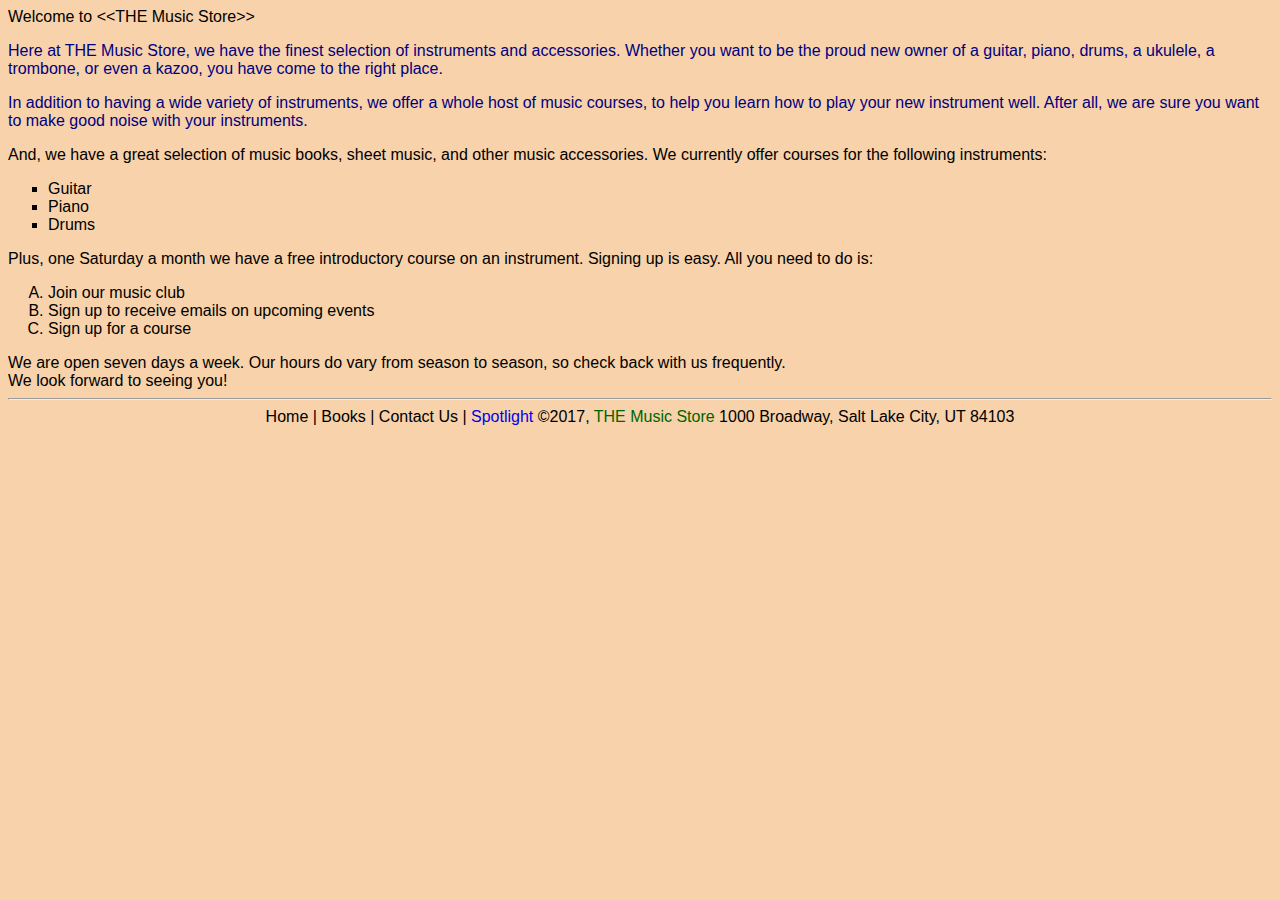
<file: Domain 6/index.html>
﻿<!DOCTYPE html>
<html>
<head>
    <meta charset="utf-8" />
    <title>THE Music Store</title>
    <link rel="stylesheet" type="text/css" href="main.css" />
</head>
<body>
    Welcome to &lt;&lt;THE Music Store&gt;&gt;

    <!-- Main text goes here -->
    <p>
        Here at THE Music Store,
        we have the finest selection of instruments and accessories.
        Whether you want to be the proud new owner of a guitar,
        piano, drums, a ukulele, a trombone, or even a kazoo,
        you have come to the right place.
    </p>

    <p>
        In addition to having a wide variety of instruments,
        we offer a whole host of music courses,
        to help you learn how to play your new instrument well.
        After all, we are sure you want to make good noise with
        your instruments.
    </p>

    And, we have a great selection of music books,
    sheet music, and other music accessories.

    We currently offer courses for the following instruments:
    <ul style="list-style-type:square">
        <li>Guitar</li>
        <li>Piano</li>
        <li>Drums</li>
    </ul>


    Plus, one Saturday a month we have a free introductory course on an instrument. Signing up is easy. All you need to do is:
    <ol style="list-style-type:upper-alpha">
        <li>Join our music club</li>
        <li>Sign up to receive emails on upcoming events</li>
        <li>Sign up for a course</li>
    </ol>

    We are open seven days a week. Our hours do vary from season 
    to season, so check back with us frequently.<br />
    We look forward to seeing you!

    <hr />
    <div align="center">
        Home | Books | Contact Us | <a href="spotlight.html" target="_blank">Spotlight</a>

        &copy;2017, <span style="color:darkgreen">THE Music Store</span>
        1000 Broadway, Salt Lake City, UT 84103
    </div>
    <!-- We also need:
        Images
        Links
    -->
</body>
</html>
</file>
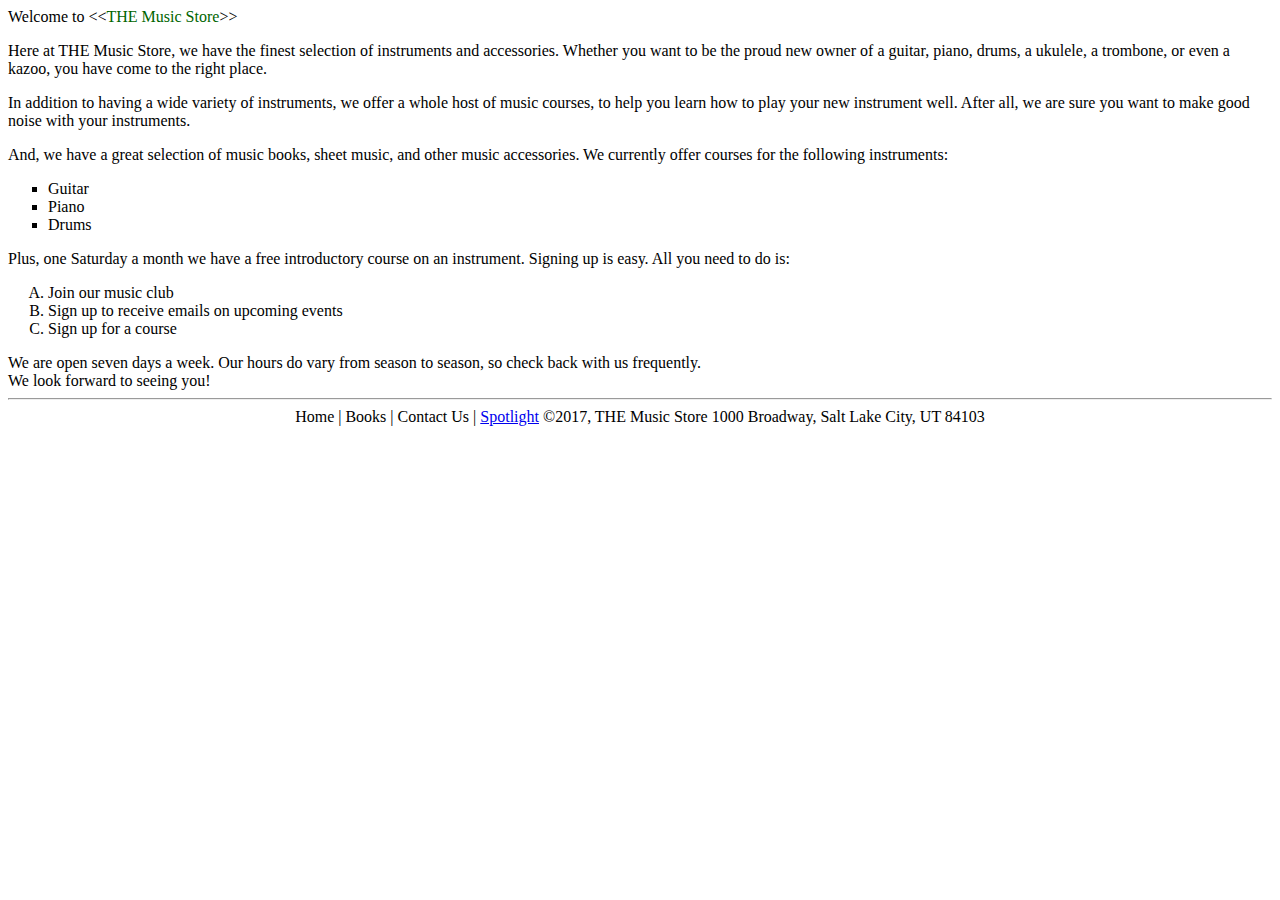
<file: Domain 3/MusicStore3/index.html>
﻿<!DOCTYPE html>
<html>
<head>
    <meta charset="utf-8" />
    <title>THE Music Store</title>
</head>
<body>
    Welcome to &lt;&lt;<span style="color:darkgreen;">THE Music Store</span>&gt;&gt;

    <!-- Main text goes here -->
    <p>Here at THE Music Store, we have the finest selection of instruments and accessories. Whether you want to be the proud new owner of a guitar, piano, drums, a ukulele, a trombone, or even a kazoo, you have come to the right place.</p>

    <p>In addition to having a wide variety of instruments, we offer a whole host of music courses, to help you learn how to play your new instrument well. After all, we are sure you want to make good noise with your instruments.</p>

    And, we have a great selection of music books, sheet music, and other music accessories.

    We currently offer courses for the following instruments:
    <ul style="list-style-type:square;">
        <li>Guitar</li>
        <li>Piano</li>
        <li>Drums</li>
    </ul>

    Plus, one Saturday a month we have a free introductory course on an instrument. Signing up is easy. All you need to do is:
    <ol style="list-style-type:upper-alpha;">
        <li>Join our music club</li>
        <li>Sign up to receive emails on upcoming events</li>
        <li>Sign up for a course</li>
    </ol>

    We are open seven days a week. Our hours do vary from season to season, so check back with us frequently.
    <br />
    We look forward to seeing you!
    <hr />

    <div style="text-align:center;">
        Home | Books | Contact Us | <a href="33b-spotlight.html" target="_blank">Spotlight</a>

        &copy;2017, THE Music Store
        1000 Broadway, Salt Lake City, UT 84103
    </div>
    <!-- We also need:
        Images
        Links
    -->
</body>
</html>
</file>
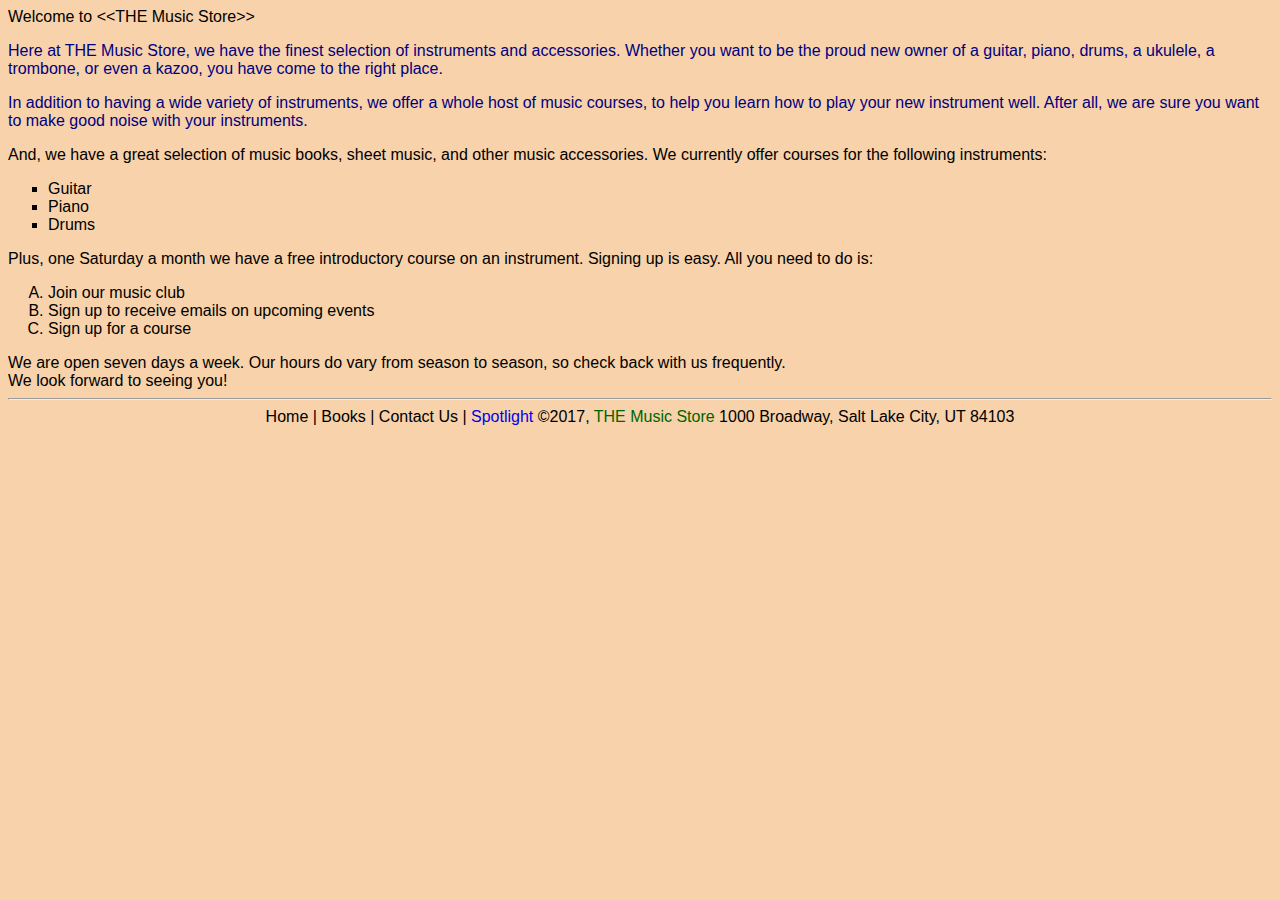
<file: Domain 5/MusicStore5/index.html>
﻿<!DOCTYPE html>
<html>
<head>
    <meta charset="utf-8" />
    <title>THE Music Store</title>
    <link rel="stylesheet" type="text/css" href="main.css" />
</head>
<body>
    Welcome to &lt;&lt;THE Music Store&gt;&gt;

    <!-- Main text goes here -->
    <p>
        Here at THE Music Store,
        we have the finest selection of instruments and accessories.
        Whether you want to be the proud new owner of a guitar,
        piano, drums, a ukulele, a trombone, or even a kazoo,
        you have come to the right place.
    </p>

    <p>
        In addition to having a wide variety of instruments,
        we offer a whole host of music courses,
        to help you learn how to play your new instrument well.
        After all, we are sure you want to make good noise with
        your instruments.
    </p>

    And, we have a great selection of music books,
    sheet music, and other music accessories.

    We currently offer courses for the following instruments:
    <ul style="list-style-type:square">
        <li>Guitar</li>
        <li>Piano</li>
        <li>Drums</li>
    </ul>

    Plus, one Saturday a month we have a free introductory course on an instrument. Signing up is easy. All you need to do is:
    <ol style="list-style-type:upper-alpha">
        <li>Join our music club</li>
        <li>Sign up to receive emails on upcoming events</li>
        <li>Sign up for a course</li>
    </ol>

    We are open seven days a week. Our hours do vary from season 
    to season, so check back with us frequently.<br />
    We look forward to seeing you!

    <hr />
    <div align="center">
        Home | Books | Contact Us | <a href="spotlight.html" target="_blank">Spotlight</a>

        &copy;2017, <span style="color:darkgreen">THE Music Store</span>
        1000 Broadway, Salt Lake City, UT 84103
    </div>
    <!-- We also need:
        Images
        Links
    -->
</body>
</html>
</file>
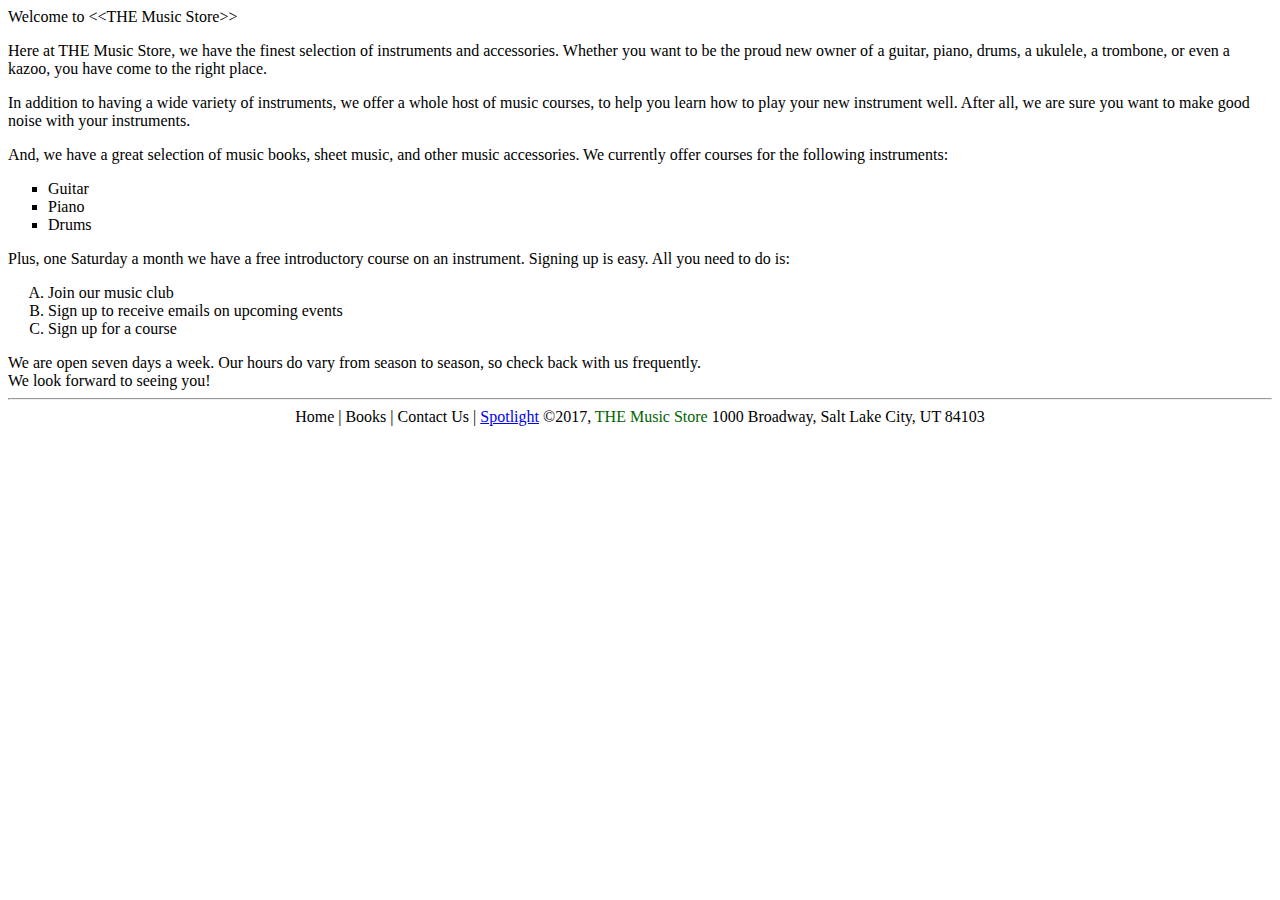
<file: Domain 4/Student/MusicStore4/index.html>
﻿<!DOCTYPE html>
<html>
<head>
    <meta charset="utf-8" />
    <title>THE Music Store</title>
</head>
<body>
    Welcome to &lt;&lt;THE Music Store&gt;&gt;

    <!-- Main text goes here -->
    <p>
        Here at THE Music Store,
        we have the finest selection of instruments and accessories.
        Whether you want to be the proud new owner of a guitar,
        piano, drums, a ukulele, a trombone, or even a kazoo,
        you have come to the right place.
    </p>

    <p>
        In addition to having a wide variety of instruments,
        we offer a whole host of music courses,
        to help you learn how to play your new instrument well.
        After all, we are sure you want to make good noise with
        your instruments.
    </p>

    And, we have a great selection of music books,
    sheet music, and other music accessories.

    We currently offer courses for the following instruments:
    <ul style="list-style-type:square">
        <li>Guitar</li>
        <li>Piano</li>
        <li>Drums</li>
    </ul>

    Plus, one Saturday a month we have a free introductory course on an instrument. Signing up is easy. All you need to do is:
    <ol style="list-style-type:upper-alpha">
        <li>Join our music club</li>
        <li>Sign up to receive emails on upcoming events</li>
        <li>Sign up for a course</li>
    </ol>

    We are open seven days a week. Our hours do vary from season 
    to season, so check back with us frequently.<br />
    We look forward to seeing you!

    <hr />
    <div align="center">
        Home | Books | Contact Us | <a href="spotlight.html" target="_blank">Spotlight</a>

        &copy;2017, <span style="color:darkgreen">THE Music Store</span>
        1000 Broadway, Salt Lake City, UT 84103
    </div>
    <!-- We also need:
        Images
        Links
    -->
</body>
</html>
</file>
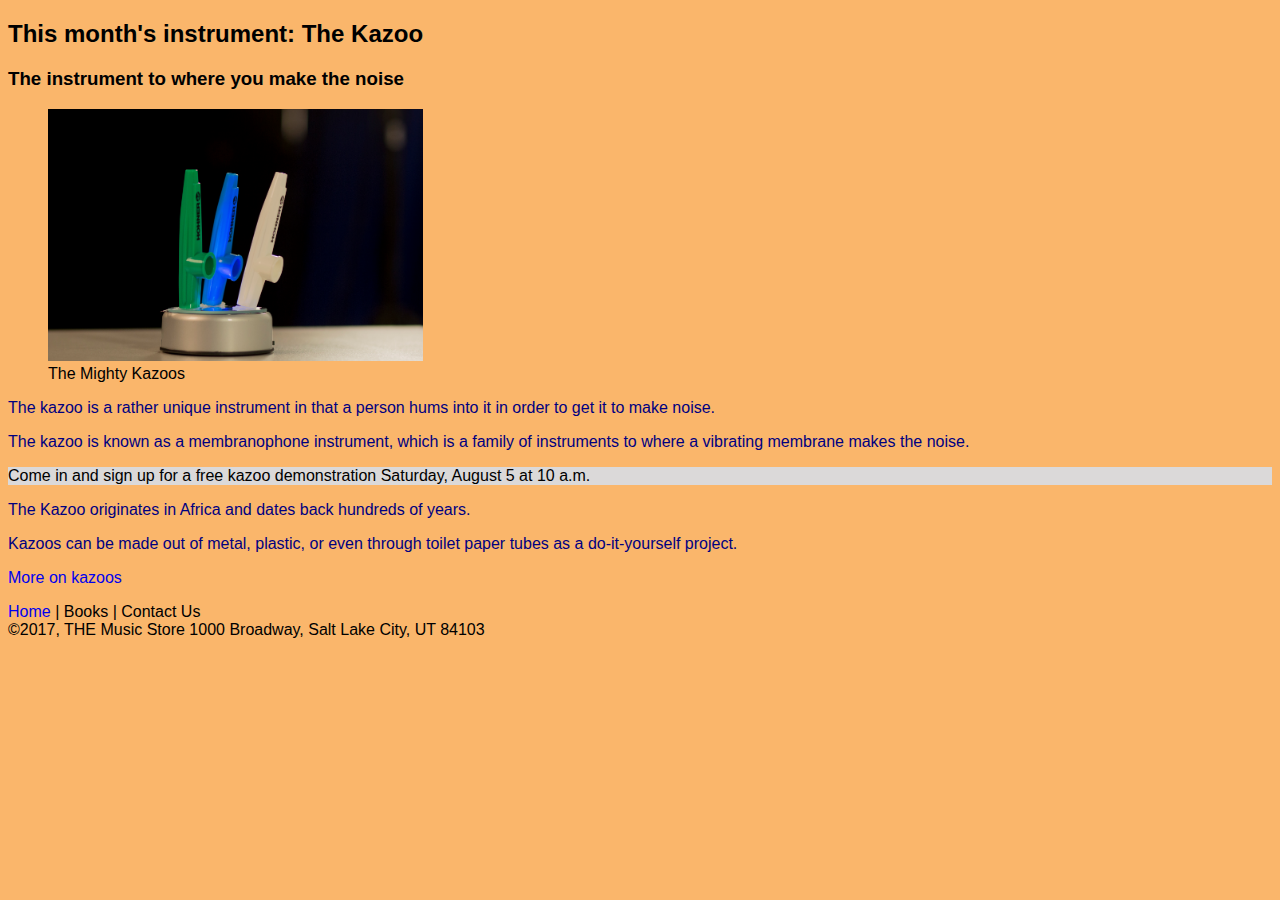
<file: Domain 6/23a-spotlight.html>
﻿<!DOCTYPE html>
<html>
<head>
    <meta charset="utf-8" />
    <title>THE Music Store - Spotlight</title>
    <link rel="stylesheet" type="text/css" href="23a-main.css"/>
</head>
<body>
    <header>
        <h2>This month's instrument: The Kazoo</h2>
        <h3>The instrument to where you make the noise</h3>
    </header>
    <figure>
        <img src="Images/Kazoo.jpg" width="375" height="252" />
        <figcaption>The Mighty Kazoos</figcaption>
    </figure>
    <section>
        <article>
            <p>
                The kazoo is a rather unique instrument in that a person
                hums into it in order to get it to make noise.
            </p>
            <p>
                The kazoo is known as a membranophone instrument, which is a
                family of instruments to where a vibrating membrane makes
                the noise.
            </p>
            <p>
                <aside id="sidenote">
                    Come in and sign up for a free kazoo demonstration
                    Saturday, August 5 at 10 a.m.
                </aside>
            </p>
            <p>
                The Kazoo originates in Africa
                and dates back hundreds of years.
            </p>
            <p>
                Kazoos can be made out of metal, plastic,
                or even through toilet paper tubes as a do-it-yourself project.
            </p>
        </article>
        <p><a href="https://en.wikipedia.org/wiki/Kazoo" target="_blank">More on kazoos</a></p>
    </section>
    <footer>
        <nav>
            <a href="index.html">Home</a> | Books | Contact Us
        </nav>
        &copy;2017, THE Music Store
        1000 Broadway, Salt Lake City, UT 84103
    </footer>
</body>
</html>
</file>
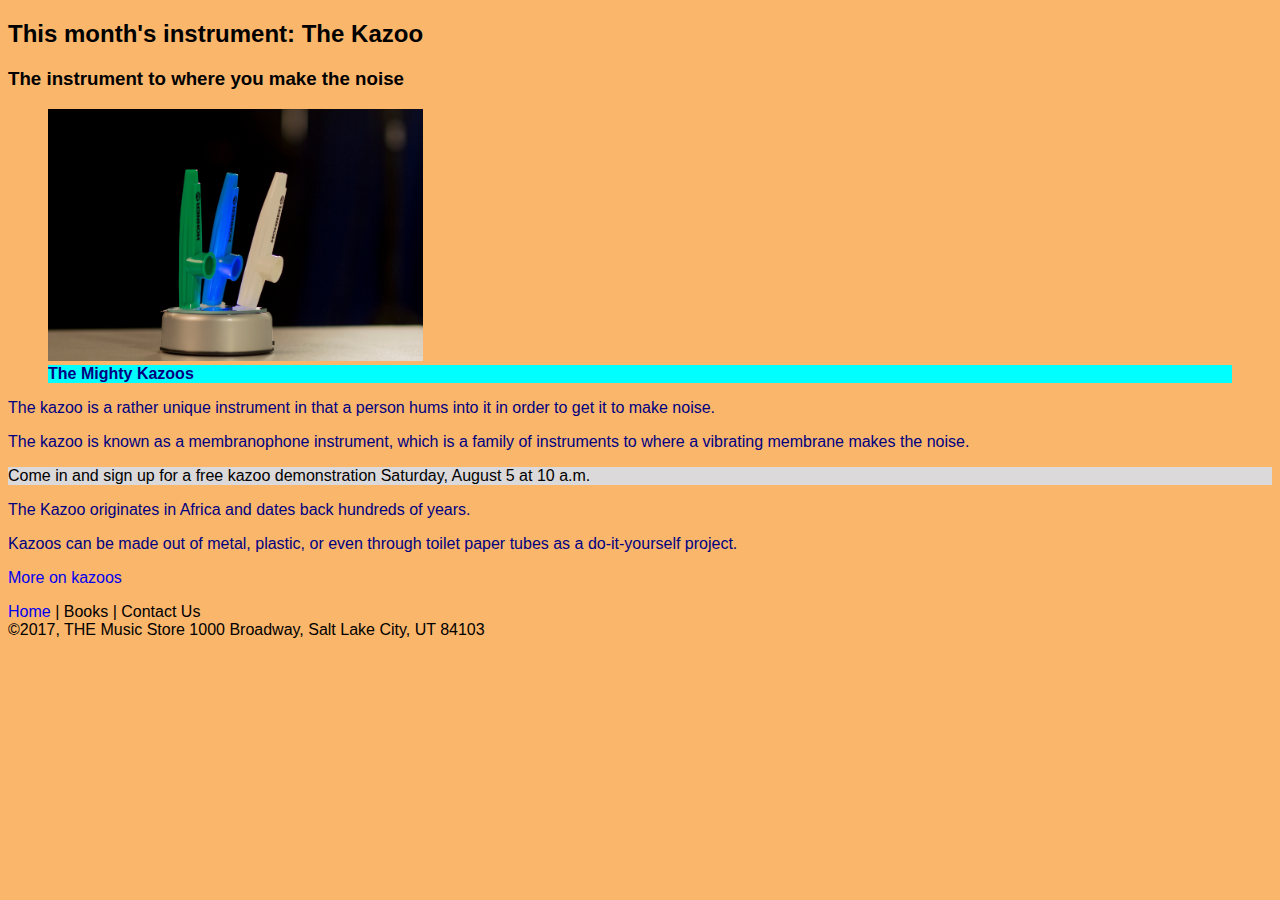
<file: Domain 6/23b-spotlight.html>
﻿<!DOCTYPE html>
<html>
<head>
    <meta charset="utf-8" />
    <title>THE Music Store - Spotlight</title>
    <link rel="stylesheet" type="text/css" href="23b-main.css"/>
</head>
<body>
    <header>
        <h2>This month's instrument: The Kazoo</h2>
        <h3>The instrument to where you make the noise</h3>
    </header>
    <figure>
        <img src="Images/Kazoo.jpg" width="375" height="252" />
        <figcaption>The Mighty Kazoos</figcaption>
    </figure>
    <section>
        <article>
            <p>
                The kazoo is a rather unique instrument in that a person
                hums into it in order to get it to make noise.
            </p>
            <p>
                The kazoo is known as a membranophone instrument, which is a
                family of instruments to where a vibrating membrane makes
                the noise.
            </p>
            <p>
                <aside id="sidenote">
                    Come in and sign up for a free kazoo demonstration
                    Saturday, August 5 at 10 a.m.
                </aside>
            </p>
            <p>
                The Kazoo originates in Africa
                and dates back hundreds of years.
            </p>
            <p>
                Kazoos can be made out of metal, plastic,
                or even through toilet paper tubes as a do-it-yourself project.
            </p>
        </article>
        <p><a href="https://en.wikipedia.org/wiki/Kazoo" target="_blank">More on kazoos</a></p>
    </section>
    <footer>
        <nav>
            <a href="index.html">Home</a> | Books | Contact Us
        </nav>
        &copy;2017, THE Music Store
        1000 Broadway, Salt Lake City, UT 84103
    </footer>
</body>
</html>
</file>
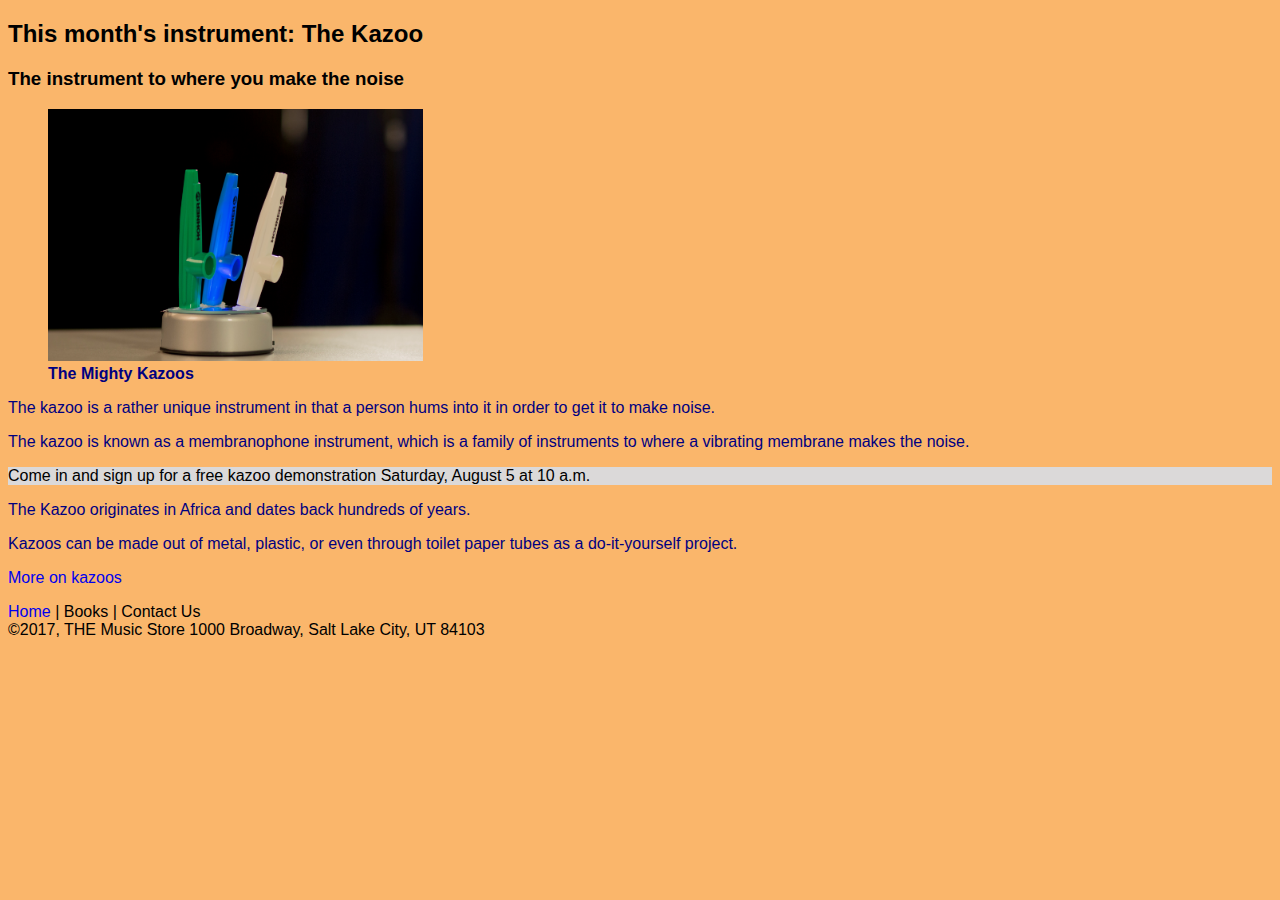
<file: Domain 6/23c-spotlight.html>
﻿<!DOCTYPE html>
<html>
<head>
    <meta charset="utf-8" />
    <title>THE Music Store - Spotlight</title>
    <link rel="stylesheet" type="text/css" href="23c-main.css"/>
</head>
<body>
    <header>
        <h2>This month's instrument: The Kazoo</h2>
        <h3>The instrument to where you make the noise</h3>
    </header>
    <figure>
        <img src="Images/Kazoo.jpg" width="375" height="252" />
        <figcaption>The Mighty Kazoos</figcaption>
    </figure>
    <section>
        <article>
            <p>
                The kazoo is a rather unique instrument in that a person
                hums into it in order to get it to make noise.
            </p>
            <p>
                The kazoo is known as a membranophone instrument, which is a
                family of instruments to where a vibrating membrane makes
                the noise.
            </p>
            <p>
                <aside id="sidenote">
                    Come in and sign up for a free kazoo demonstration
                    Saturday, August 5 at 10 a.m.
                </aside>
            </p>
            <p>
                The Kazoo originates in Africa
                and dates back hundreds of years.
            </p>
            <p>
                Kazoos can be made out of metal, plastic,
                or even through toilet paper tubes as a do-it-yourself project.
            </p>
        </article>
        <p><a href="https://en.wikipedia.org/wiki/Kazoo" target="_blank">More on kazoos</a></p>
    </section>
    <footer>
        <nav>
            <a href="index.html">Home</a> | Books | Contact Us
        </nav>
        &copy;2017, THE Music Store
        1000 Broadway, Salt Lake City, UT 84103
    </footer>
</body>
</html>
</file>
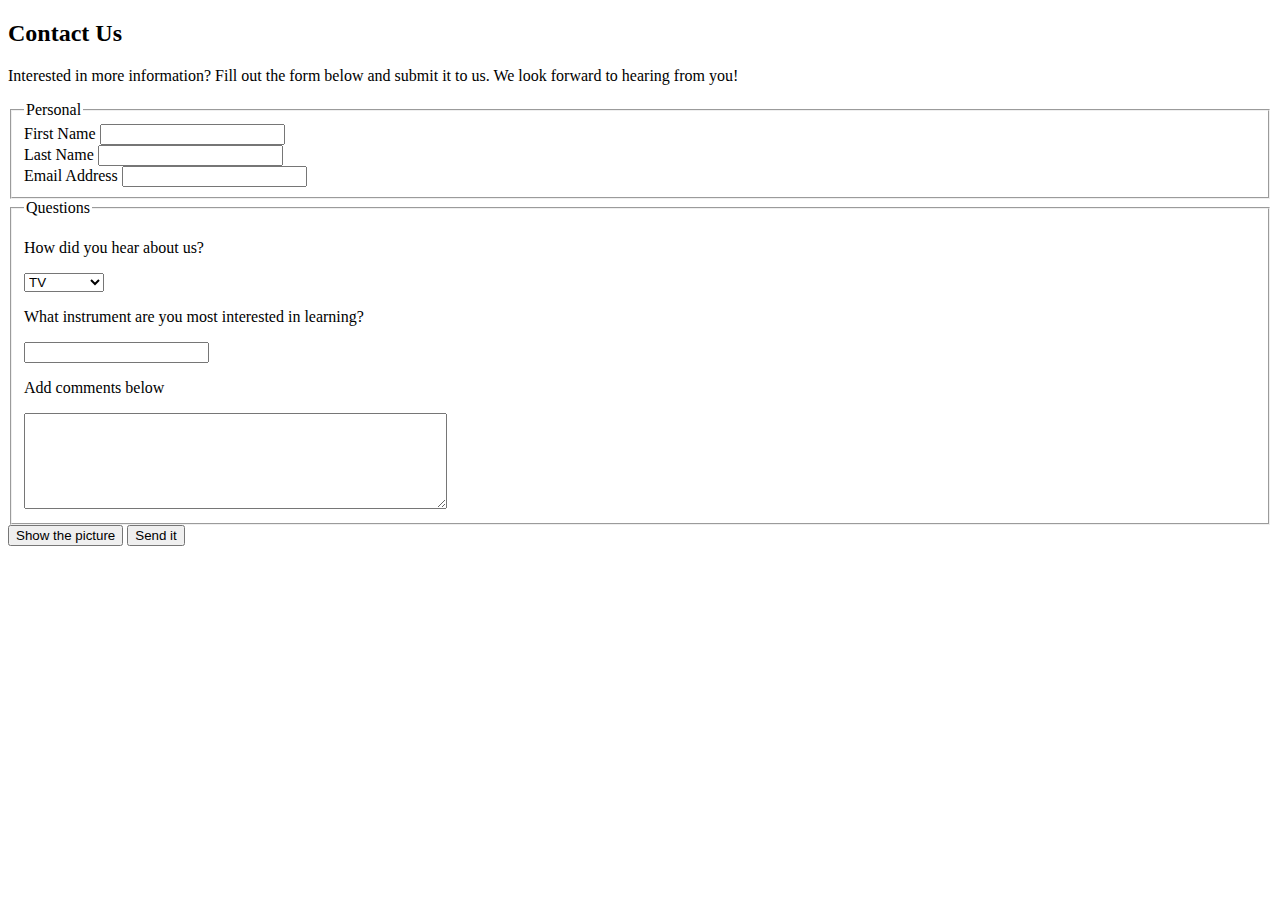
<file: Domain 6/contactus-complete.html>
﻿<!DOCTYPE html>
<html>
<head>
    <meta charset="utf-8" />
    <title></title>
</head>
<body>
    <h2>Contact Us</h2>
    <p>Interested in more information? Fill out the form below and submit it to us. 
    We look forward to hearing from you!</p>

    <!-- insert form here-->
    <form action="thankyou.html" method="post" oninput="fn.value = firstname.value + ' ' + lastname.value">
        <fieldset>
            <legend>Personal</legend>
            <label for="firstname">First Name</label>
            <input type="text" name="firstname" id="firstname"
                   accesskey="f" tabindex="1"/> <br />
            <label for="lastname">Last Name</label>
            <input type="text" name="lastname" id="lastname" 
                   accesskey="l" tabindex="2"/> <br />
            <label for="email">Email Address</label>
            <input type="email" name="email" id="email" 
                   accesskey="e" tabindex="3"/> <br />
        </fieldset>
        <fieldset>
            <legend>Questions</legend>
            <p>How did you hear about us?</p>
            <select name="found" id="found">
                <optgroup label="Media">
                    <option value="TV">TV</option>
                    <option value="Radio">Radio</option>
                    <option value="Other">Other</option>
                </optgroup>
                <optgroup label="Web">
                    <option value="Google">Google</option>
                    <option value="Bing">Bing</option>
                </optgroup>
            </select>
            <p>What instrument are you most interested in learning?</p>
            <input list="instruments" name="instrument" />
            <datalist id="instruments">
                <option value="guitar"></option>
                <option value="piano"></option>
                <option value="drums"></option>
                <option value="ukulele"></option>
            </datalist>
            <p>Add comments below</p>
            <textarea name="comments" rows="6" cols="50" maxlength="255"></textarea>
        </fieldset>
        <button name="showimage" onclick="">Show the picture</button>
        <input type="submit" name="submitform" value="Send it"/> <br />
        <output name="fn"></output>
    </form>
    
</body>
</html>
</file>
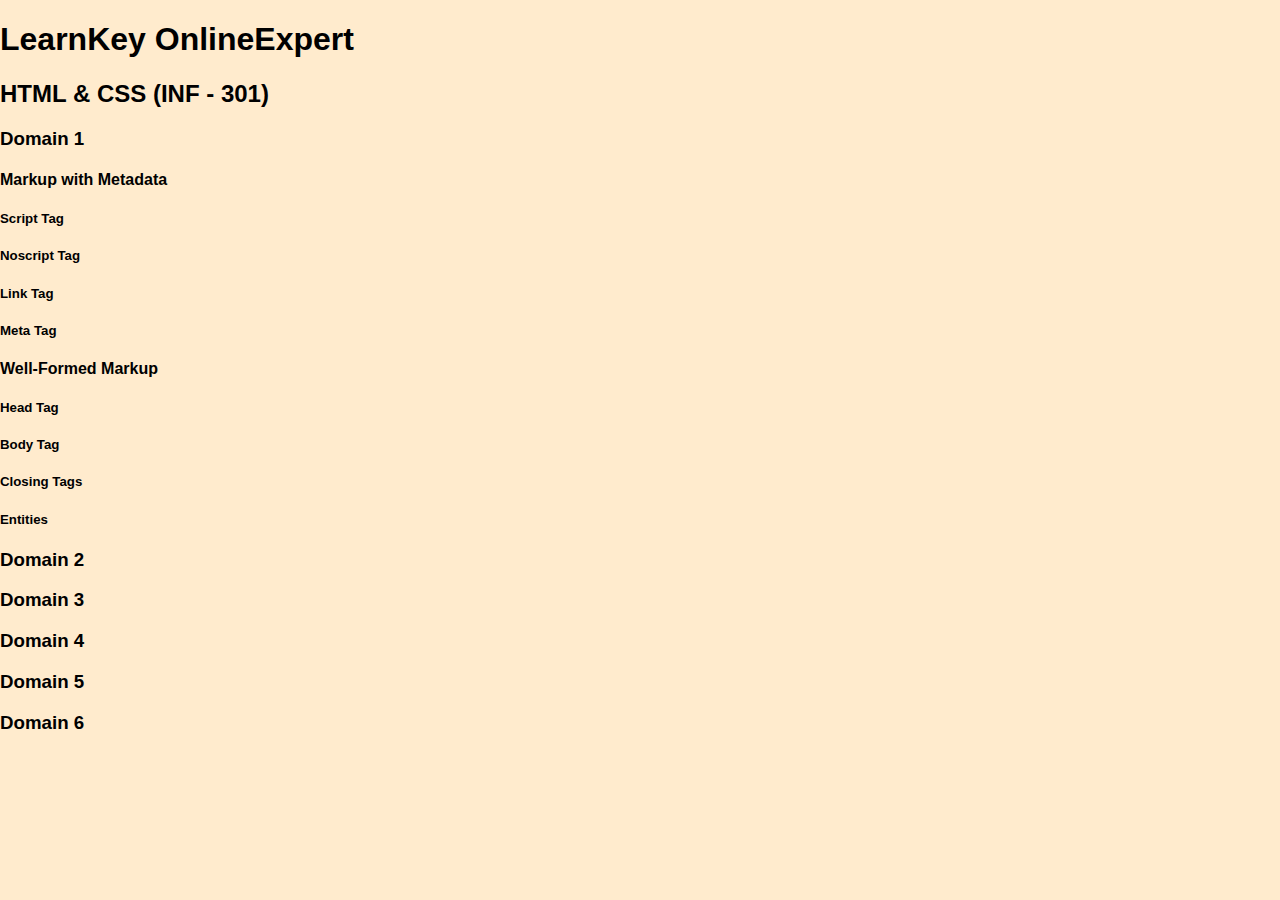
<file: Domain 6/hierarchy.html>
<!DOCTYPE html>
<html lang="en">
<head>
    <meta charset="UTF-8">
    <meta http-equiv="X-UA-Compatible" content="IE=edge">
    <meta name="viewport" content="width=device-width, initial-scale=1.0">
    <title>Document</title>
    <style>
        html, body {
            margin: 0 auto;
            background-color: blanchedalmond;
            font-family: 'Segoe UI', Tahoma, Geneva, Verdana, sans-serif;
        }
    </style>
</head>
<body>
    <h1>LearnKey OnlineExpert</h1>
    <h2>HTML & CSS (INF - 301)</h2>

    <h3>Domain 1</h3>
        <h4>Markup with Metadata</h4>
            <h5>Script Tag</h5>
            <h5>Noscript Tag</h5>
            <h5>Link Tag</h5>
            <h5>Meta Tag</h5>
        <h4>Well-Formed Markup</h4>
            <h5>Head Tag</h5>
            <h5>Body Tag</h5>
            <h5>Closing Tags</h5>
            <h5>Entities</h5>
    <h3>Domain 2</h3>
    <h3>Domain 3</h3>
    <h3>Domain 4</h3>
    <h3>Domain 5</h3>
    <h3>Domain 6</h3>
</body>
</html>
</file>
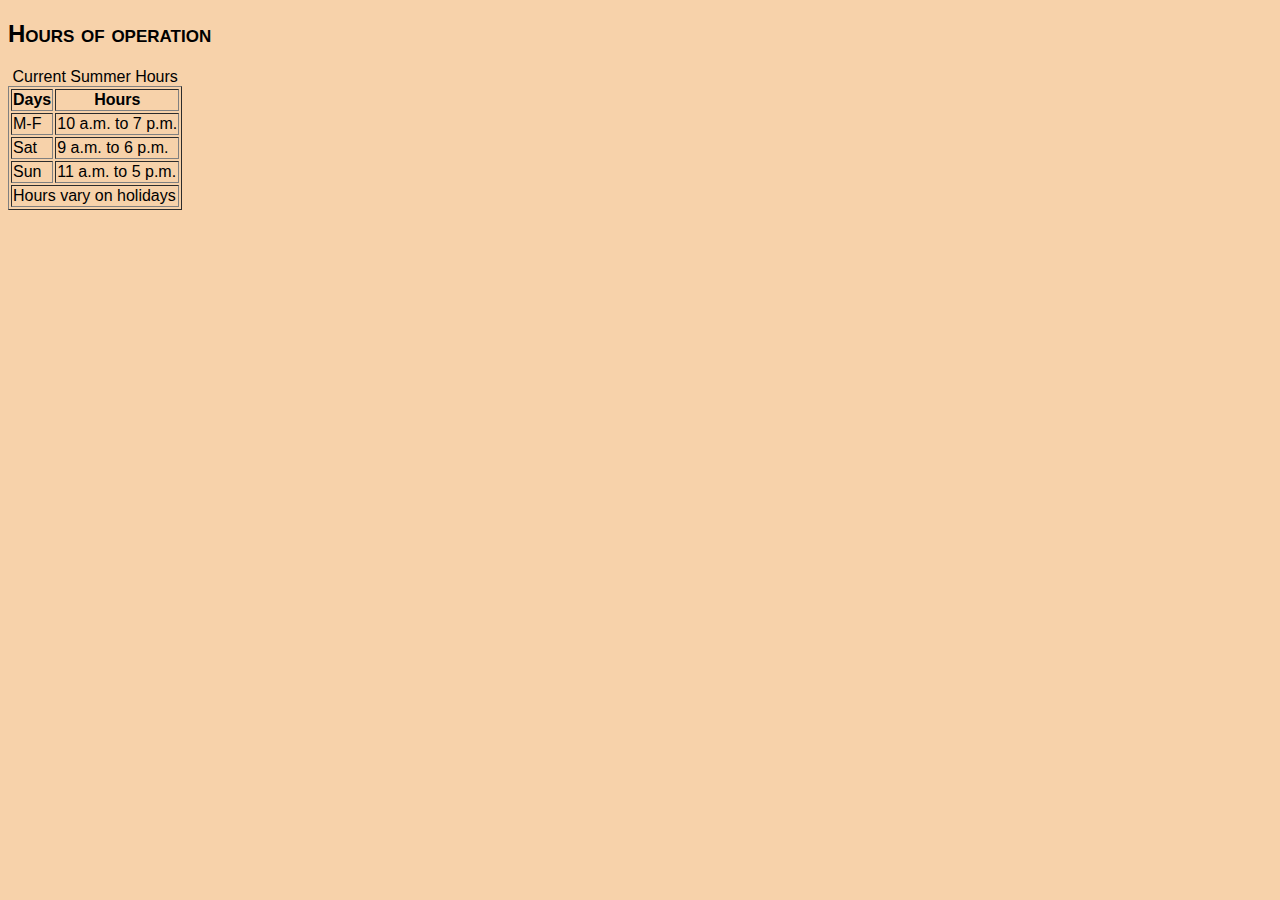
<file: Domain 6/hours-complete.html>
﻿<!DOCTYPE html>
<html>
<head>
    <meta charset="utf-8" />
    <title></title>
    <link rel="stylesheet" type="text/css" href="main.css" />
</head>
<body>
    <h2>Hours of operation</h2>
    <table border="1">
        <caption>Current Summer Hours</caption>
        <tr>
            <th>Days</th>
            <th>Hours</th>
        </tr>
        <tr>
            <td>M-F </td>
            <td>10 a.m. to 7 p.m. </td>
        </tr>
        <tr>
            <td>Sat </td>
            <td>9 a.m. to 6 p.m. </td>
        </tr>
        <tr>
            <td>Sun </td>
            <td>11 a.m. to 5 p.m. </td>
        </tr>
        <tr>
            <td colspan="2" class="vbot">
                Hours vary on holidays 
            </td>
        </tr>
    </table>
</body>
</html>
</file>
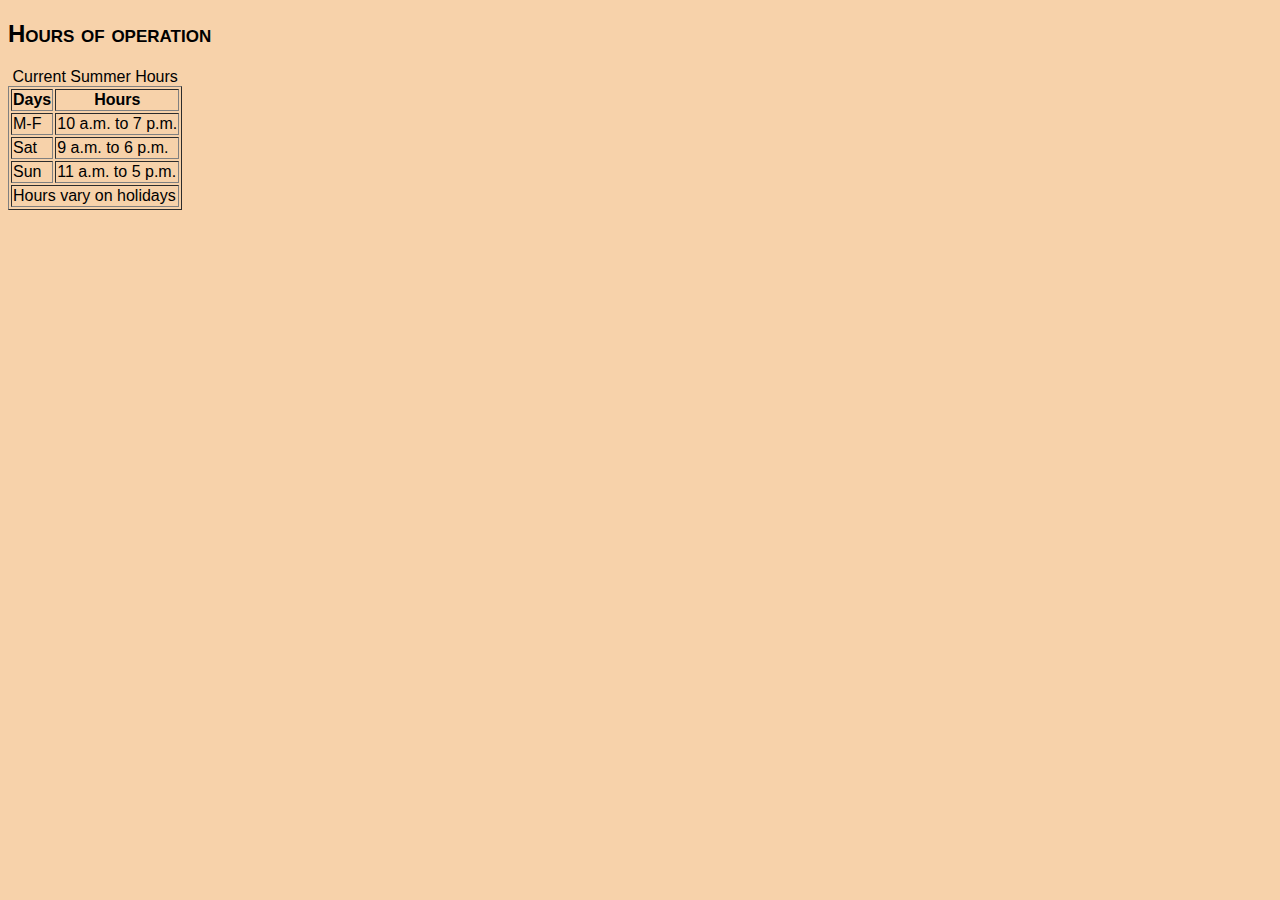
<file: Domain 6/hours-mismatch.html>
<!DOCTYPE html>
            <html><head>
<meta charset="utf-8" />
<title></title>
    <link rel="stylesheet" type="text/css" href="main.css" /></head>
<body>
            <h2>Hours of 
                
operation</h2><table border="1">
<caption>   Current Summer Hours


</caption>
                                <tr><th>Days</th>
<th>Hours</th></tr><tr>
            <td>M-F </td>
            <td>
                
                
                
                10 a.m. to 7 p.m. 


                
            </td>
        
        
        </tr>
<tr>
<td>Sat </td><td>9 a.m. to 6 p.m. </td>
        </tr>
<tr><td>Sun </td>
            <td>11 a.m. to 5 p.m. </td>
        </tr><tr>
<td colspan="2" class="vbot">Hours vary on holidays 
            </td>
</tr>
    </table></body></html>
</file>
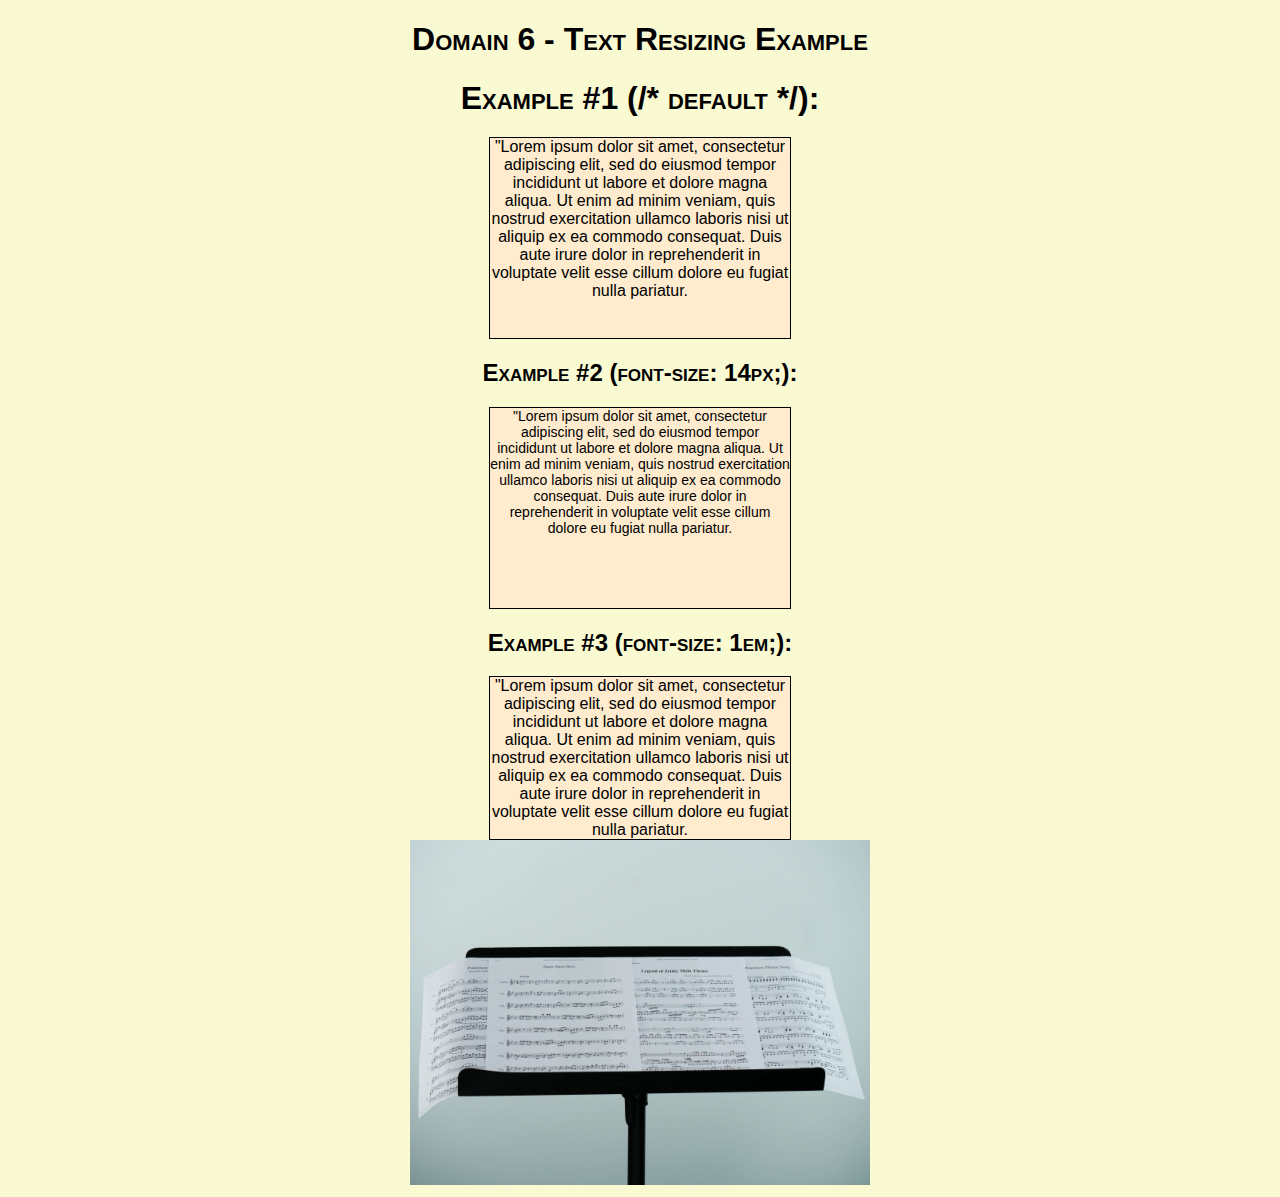
<file: Domain 6/resizing.html>
﻿<!DOCTYPE html>
<html lang="en">
<head>
    <link rel="stylesheet" type="text/css" href="main.css" />
    <meta charset="UTF-8">
    <meta http-equiv="X-UA-Compatible" content="IE=edge">
    <meta name="viewport" content="width=device-width, initial-scale=1.0">
    <title>Text Resizing Example</title>
    <style>
        body,html {
            background-color: lightgoldenrodyellow;
            text-align: center;
            font-family: 'Segoe UI', Tahoma, Geneva, Verdana, sans-serif;
        }
        #textbox1 {
            /*font size default*/
            max-width: 300px;
            height: 200px;
            border: 1px solid black;
            background-color: blanchedalmond;
            margin: 0 auto;
        }

        #textbox2 {
            font-size: 14px;
            max-width: 300px;
            height: 200px;
            border: 1px solid black;
            background-color: blanchedalmond;
            margin: 0 auto;
        }
        #textbox3 {
            font-size: 1em;
            max-width: 300px;
            border: 1px solid black;
            background-color: blanchedalmond;
            margin: 0 auto;
        }
    </style>
</head>
<body>
    <h1>Domain 6 - Text Resizing Example</h1>
    <h2><span style="font-size: 24pt;">Example #1 (/* default */):</span></h2>
    <div id="textbox1">"Lorem ipsum dolor sit amet, consectetur adipiscing elit, sed do eiusmod tempor incididunt ut labore et dolore magna aliqua. Ut enim ad minim veniam, quis nostrud exercitation ullamco laboris nisi ut aliquip ex ea commodo consequat. Duis aute irure dolor in reprehenderit in voluptate velit esse cillum dolore eu fugiat nulla pariatur.</div>
    <h2>Example #2 (font-size: 14px;):</h2>
    <div id="textbox2">"Lorem ipsum dolor sit amet, consectetur adipiscing elit, sed do eiusmod tempor incididunt ut labore et dolore magna aliqua. Ut enim ad minim veniam, quis nostrud exercitation ullamco laboris nisi ut aliquip ex ea commodo consequat. Duis aute irure dolor in reprehenderit in voluptate velit esse cillum dolore eu fugiat nulla pariatur.</div>
    <h2>Example #3 (font-size: 1em;):</h2>
    <div id="textbox3">"Lorem ipsum dolor sit amet, consectetur adipiscing elit, sed do eiusmod tempor incididunt ut labore et dolore magna aliqua. Ut enim ad minim veniam, quis nostrud exercitation ullamco laboris nisi ut aliquip ex ea commodo consequat. Duis aute irure dolor in reprehenderit in voluptate velit esse cillum dolore eu fugiat nulla pariatur.</div>
    <img src="Images\musicstand.jpg" width="460" height="345" alt="Music Stand" />
</body>
</html>
</file>
<file: Domain 6/main.css>
﻿body {
    font-family:'Segoe UI', Tahoma, sans-serif;
    background-color: #f7d2aa;
}
p {
    color: navy;
}

h1,h2,h3,h4,h5,h6 {
    font-family: Helvetica, Arial, sans-serif;
    font-variant: small-caps;
}

/* The background color is extending across the page,
    so I have commented it out for now. */
figcaption {
    color: navy;
    font-weight: bold;
    /*background-color: #AAEEFF;*/
}
.sale {
    font-weight: bold;
    background-color: #AAEEFF;
}
#sidenote {
    background-color: #DDDDDD;
}
a {
    text-decoration: none;
}
a:hover {
    text-decoration: underline;
    font-weight: bold;
    font-family: 'Palatino Linotype','Times New Roman', serif;
}

@media only screen and (max-width: 500px) {
    body {
        background-color: white;
    }
}
</file>
<file: Domain 5/MusicStore5/main.css>
﻿body {
    font-family:'Segoe UI', Tahoma, sans-serif;
    background-color: #f7d2aa
}
p {
    color: navy;
}

/* The background color is extending across the page,
    so I have commented it out for now. */
figcaption {
    color: navy;
    font-weight: bold;
    /*background-color: #AAEEFF;*/
}
.sale {
    font-weight: bold;
    background-color: #AAEEFF;
}
#sidenote {
    background-color: #DDDDDD;
}
a {
    text-decoration: none;
}
a:hover {
    text-decoration: underline;
    font-weight: bold;
    font-family: 'Palatino Linotype','Times New Roman', serif;
}
</file>
<file: Domain 6/23a-main.css>
﻿body
{
    font-family:"Segoe UI",Tahoma,sans-serif;
    background-color:#fab66b;
}
p {
    color: navy;
}
a {
    text-decoration:none;
}
a:hover {
    text-decoration:underline;
    font-weight:bold;
}
.sale {
    font-weight:bold;
    background-color:aqua;
}
#sidenote {
    background-color:#dbd9d9;
}
</file>
<file: Domain 6/23b-main.css>
﻿body
{
    font-family:"Segoe UI",Tahoma,sans-serif;
    background-color:#fab66b;
}
p {
    color: navy;
}
a {
    text-decoration:none;
}
figcaption {
    color: navy;
    font-weight: bold;
    background-color: aqua;
}
a:hover {
    text-decoration:underline;
    font-weight:bold;
}
.sale {
    font-weight:bold;
    background-color:aqua;
}
#sidenote {
    background-color:#dbd9d9;
}
</file>
<file: Domain 6/23c-main.css>
﻿body
{
    font-family:"Segoe UI",Tahoma,sans-serif;
    background-color:#fab66b;
}
p {
    color: navy;
}
a {
    text-decoration:none;
}
/* 
    The background color extends across the page, so we have
    commented it out for now.
*/
figcaption {
    color: navy;
    font-weight: bold;
    /*background-color: aqua;*/
}
a:hover {
    text-decoration:underline;
    font-weight:bold;
}
.sale {
    font-weight:bold;
    background-color:aqua;
}
#sidenote {
    background-color:#dbd9d9;
}
</file>
